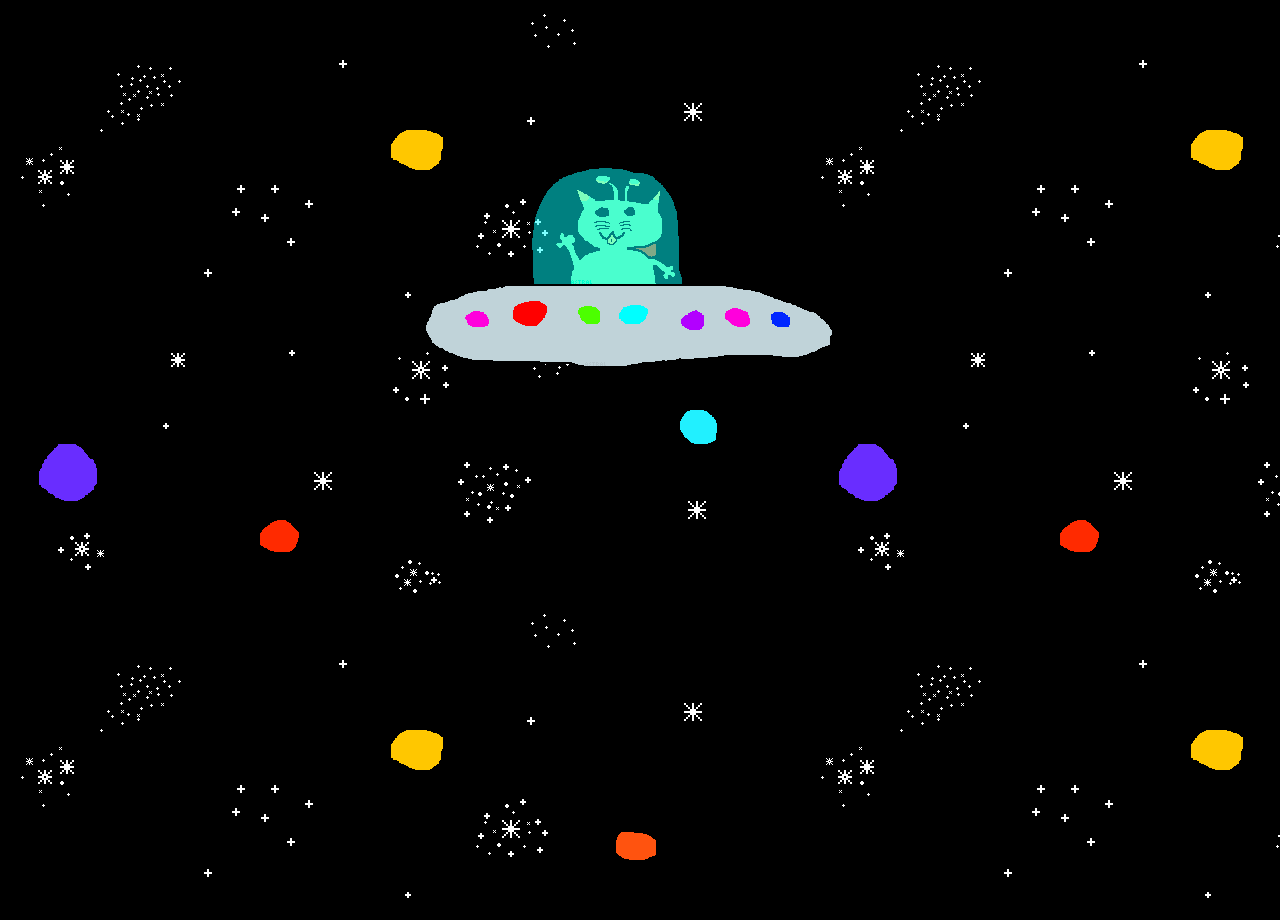
<file: index.html>
<!DOCTYPE html>
<html lang="en">
<head>
    <meta charset="UTF-8">
    <meta name="viewport" content="width=device-width, initial-scale=1.0">
    <title>Document</title>
    <link rel="stylesheet" href="./content/css/page1-4.css">
    <script src="./content/js/libraries/p5.min.js"></script>
    <script src="./content/js/libraries/p5.sound.min.js"></script>
    <script src="./content/js/page1.js"></script>
</head>
<body>
    
</body>
</html>
</file>
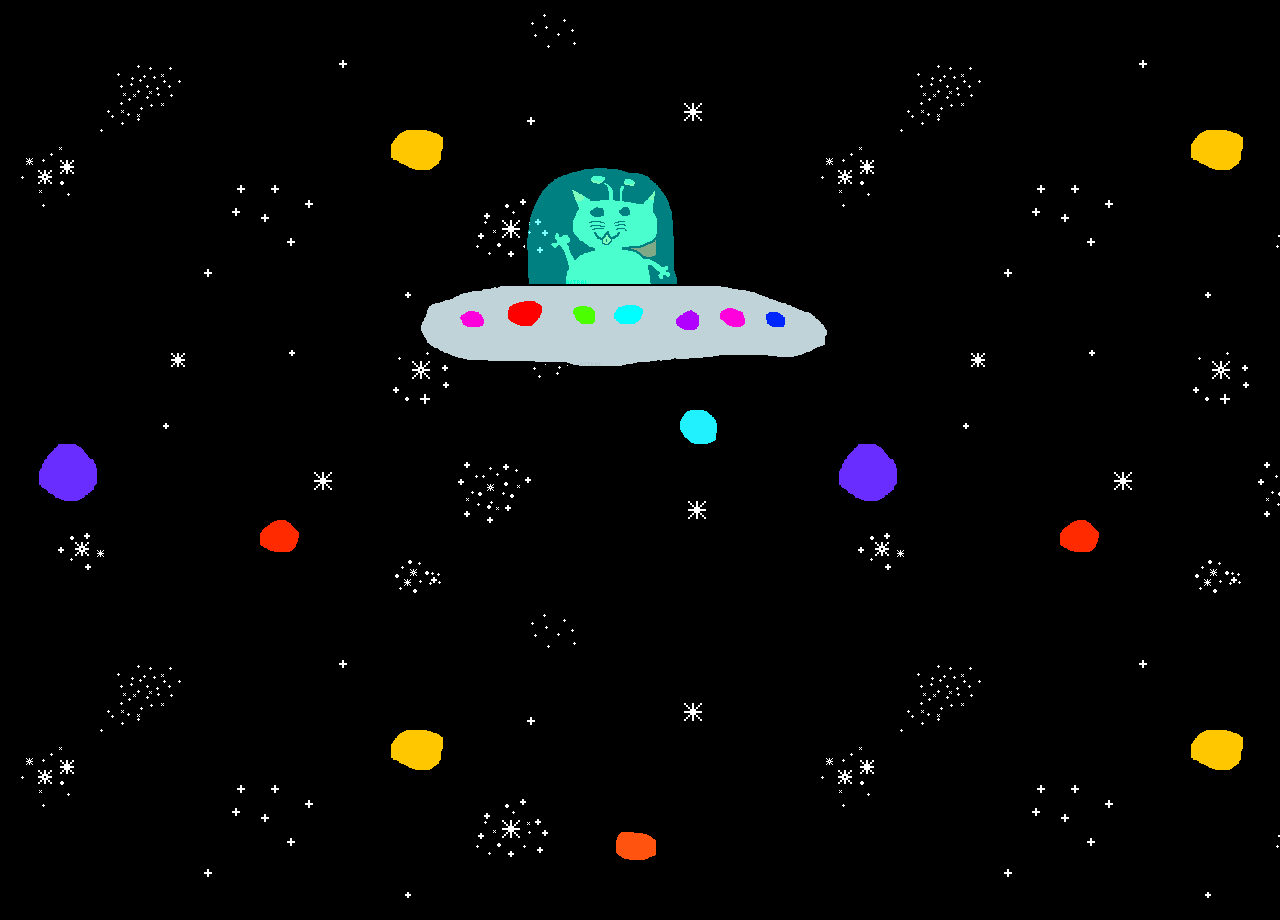
<file: page1.html>
<!DOCTYPE html>
<html lang="en">
<head>
    <meta charset="UTF-8">
    <meta name="viewport" content="width=device-width, initial-scale=1.0">
    <title>Document</title>
    <link rel="stylesheet" href="./content/css/page1.css">
    <script src="./content/js/libraries/p5.min.js"></script>
    <script src="./content/js/libraries/p5.sound.min.js"></script>
    <script src="./content/js/page1.js"></script>
</head>
<body>
    
</body>
</html>
</file>
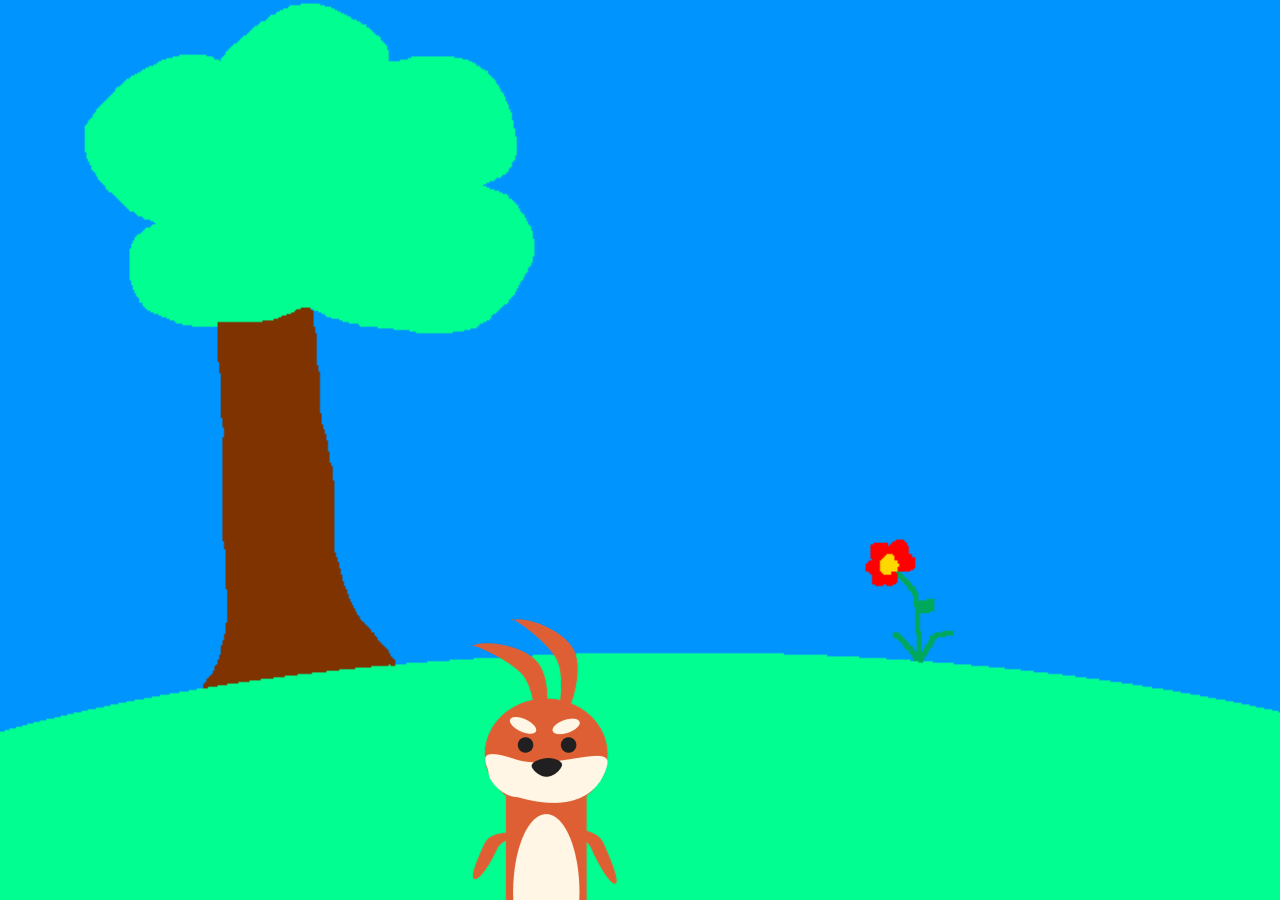
<file: page2.html>
<!DOCTYPE html>
<html lang="en">
<head>
    <meta charset="UTF-8">
    <meta name="viewport" content="width=device-width, initial-scale=1.0">
    <title>Document</title>
    <script src="./content/js/libraries/p5.min.js"></script>
    <script src="./content/js/libraries/p5.sound.min.js"></script>
    <script src="./content/js/page2.js"></script>
    <link rel="stylesheet" href="./content/css/style.css">
    <link rel="stylesheet" href="./content/css/page2.css">
</head>
<body>
    
</body>
</html>
</file>
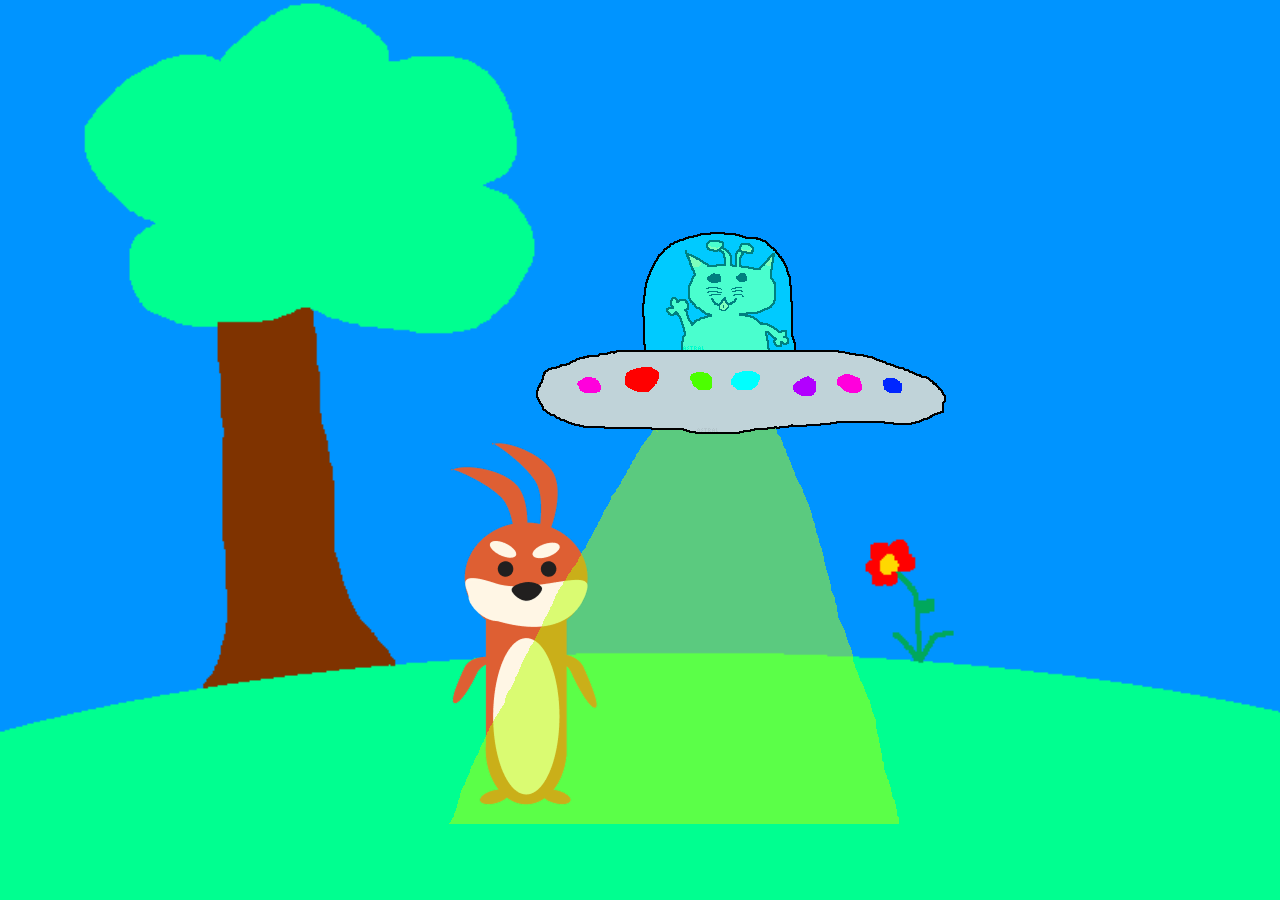
<file: page3.html>
<!DOCTYPE html>
<html lang="en">
<head>
    <meta charset="UTF-8">
    <meta name="viewport" content="width=device-width, initial-scale=1.0">
    <title>Document</title>
    <script src="./content/js/libraries/p5.min.js"></script>
    <script src="./content/js/libraries/p5.sound.min.js"></script>
    <script src="./content/js/page3.js"></script>
    <link rel="stylesheet" href="./content/css/style.css">
    <link rel="stylesheet" href="./content/css/page3.css">
</head>
<body>
    
</body>
</html>
</file>
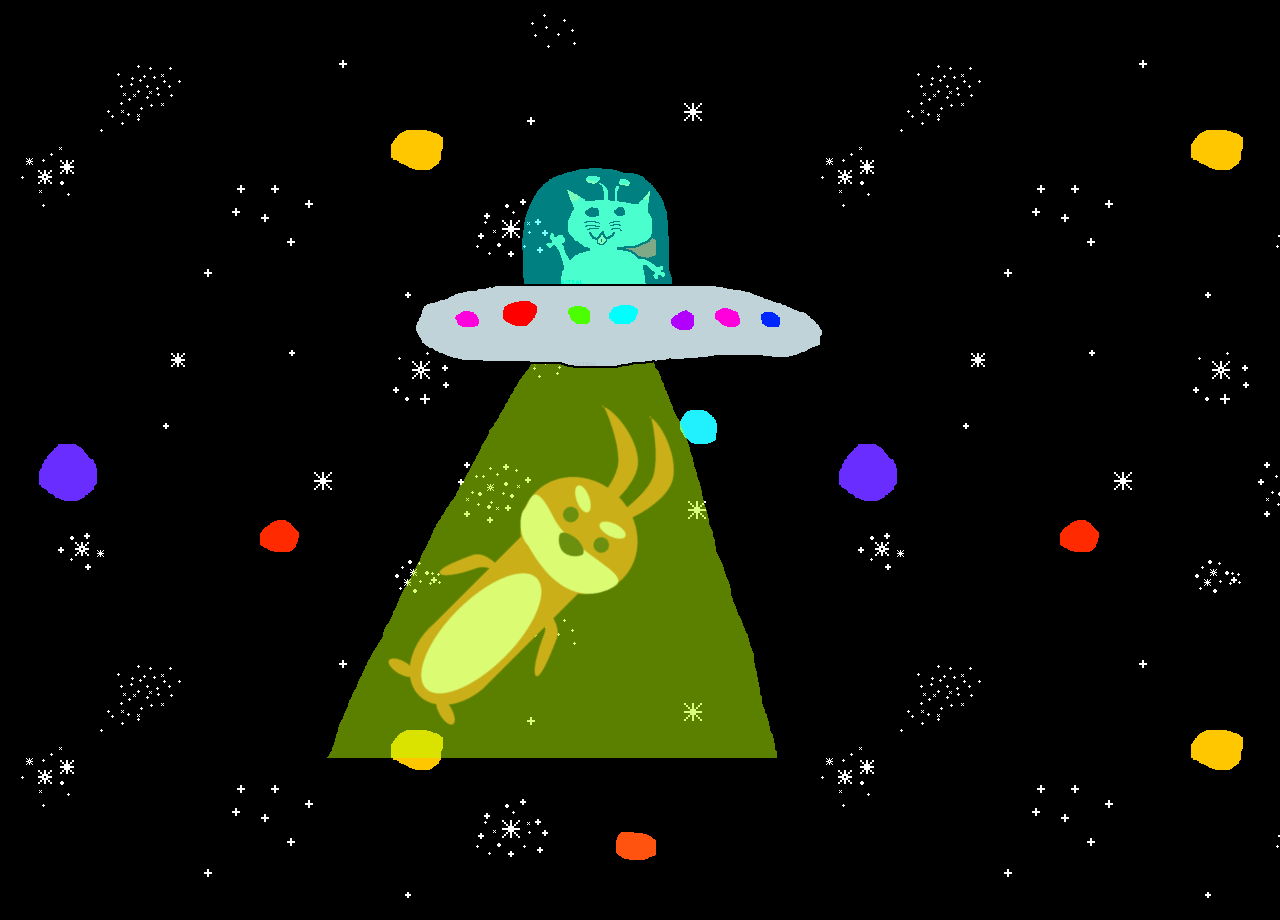
<file: page4.html>
<!DOCTYPE html>
<html lang="en">
<head>
    <meta charset="UTF-8">
    <meta name="viewport" content="width=device-width, initial-scale=1.0">
    <title>Document</title>
    <link rel="stylesheet" href="./content/css/page1-4.css">
    <script src="./content/js/libraries/p5.min.js"></script>
    <script src="./content/js/libraries/p5.sound.min.js"></script>
    <script src="./content/js/page4.js"></script>
</head>
<body>
    
</body>
</html>
</file>
<file: content/css/page1-4.css>
body {
    background-image: url("../img/bg_ruimte.png");
}
</file>
<file: content/css/page1.css>
body {
    background-image: url("../img/bg_ruimte.png");
}
</file>
<file: content/css/style.css>
html, body {
  margin: 0;
  padding: 0;
}

canvas {
  display: block;
}
</file>
<file: content/css/page2.css>
body{
    background-image: url('../img/bg_aarde.png');
    background-size: cover;
    background-repeat: no-repeat;
    background-position: center;
    background-position-y: 10%;
}
</file>
<file: content/css/page3.css>
body{
    background-image: url('../img/bg_aarde.png');
    background-size: cover;
    background-repeat: no-repeat;
    background-position: center;
    background-position-y: 10%;
}
</file>
